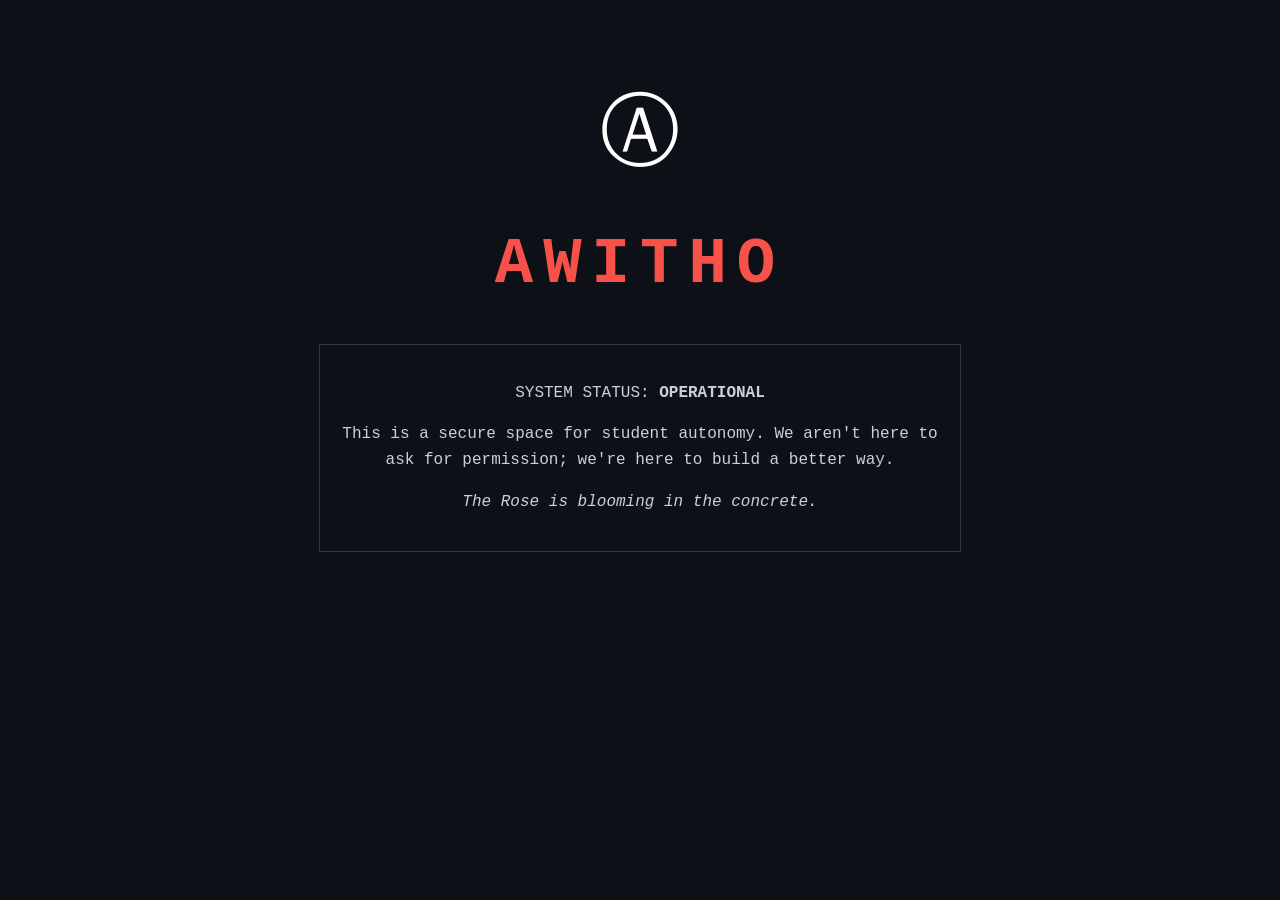
<file: index.htm>
<!DOCTYPE html>
<html>
<head>
    <title>AwithO | Project Rose</title>
    <style>
        body { background-color: #0d1117; color: #c9d1d9; font-family: 'Courier New', Courier, monospace; text-align: center; padding: 50px; }
        h1 { color: #f85149; font-size: 4em; letter-spacing: 10px; }
        .symbol { font-size: 5em; margin: 20px 0; color: #fff; }
        .manifesto { max-width: 600px; margin: 0 auto; line-height: 1.6; border: 1px solid #30363d; padding: 20px; }
    </style>
</head>
<body>
    <div class="symbol">Ⓐ</div>
    <h1>AWITHO</h1>
    <div class="manifesto">
        <p>SYSTEM STATUS: <strong>OPERATIONAL</strong></p>
        <p>This is a secure space for student autonomy. We aren't here to ask for permission; we're here to build a better way.</p>
        <p><em>The Rose is blooming in the concrete.</em></p>
    </div>
</body>
</html>
</file>
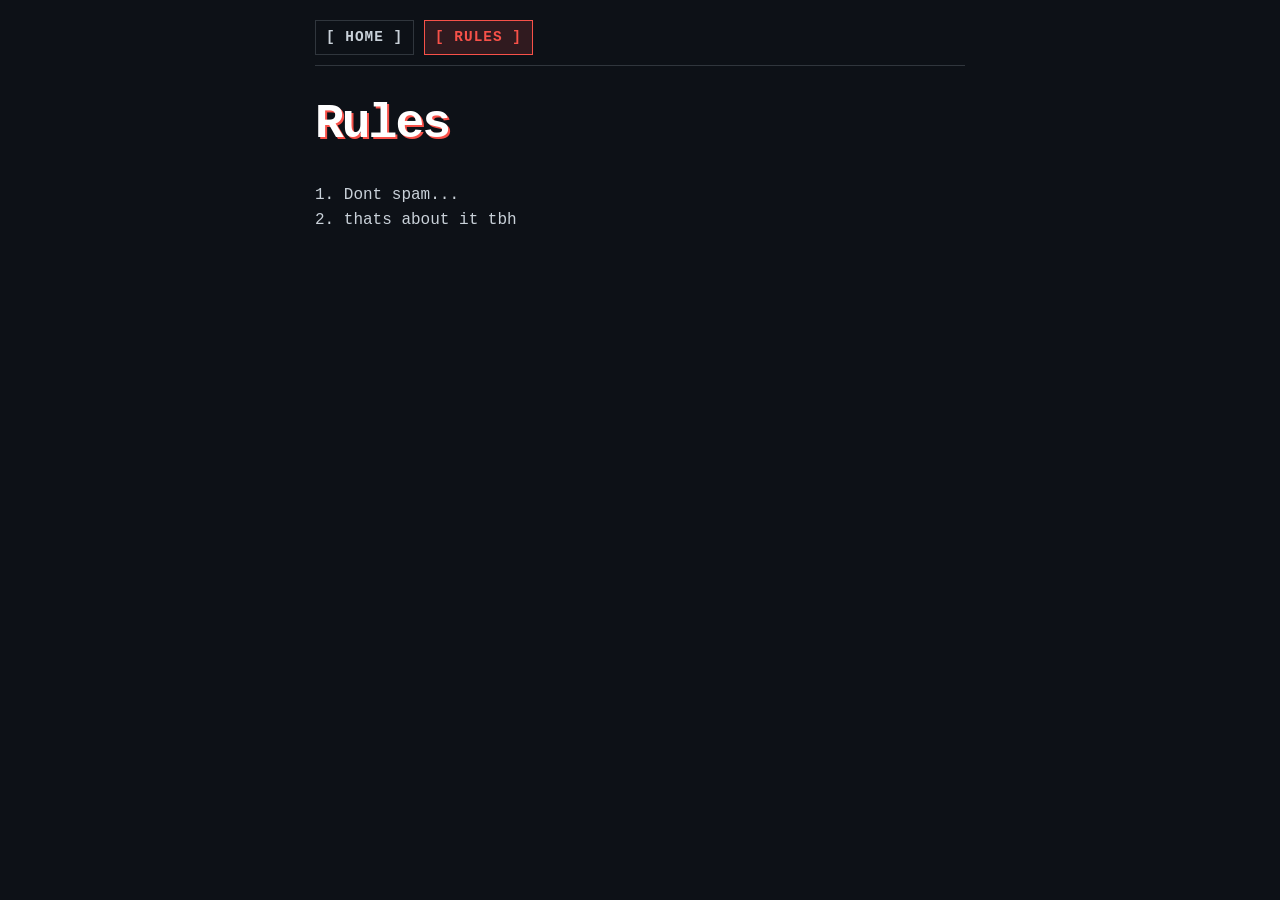
<file: rules/index.html>
<!DOCTYPE html>
<html lang="en">
<head>
    <meta charset="UTF-8">
    <meta name="viewport" content="width=device-width, initial-scale=1.0">
    <title>Rules // AWITHO</title>
    <link rel="stylesheet" href="../styles.css">
</head>
<body>

    <div class="container">
        <div class="nav-tabs">
            <a href="../index.html" class="nav-tab">[ HOME ]</a>
            <a href="index.html" class="nav-tab active">[ RULES ]</a>
        </div>

        <h1>Rules</h1>
        <p>1. Dont spam... <br>2. thats about it tbh</p>
    </div>
</body>
</html>
</file>
<file: styles.css>
:root {
    --bg: #0d1117;
    --panel: #161b22;
    --accent: #f85149;
    --text: #c9d1d9;
    --white: #ffffff;
    --green: #238636;
    --border: #30363d;
}

body { 
    background-color: var(--bg); 
    color: var(--text); 
    font-family: 'Courier New', Courier, monospace; 
    margin: 0;
    line-height: 1.6;
    display: flex;
    justify-content: center;
    padding: 20px;
}

.container { max-width: 650px; width: 100%; }

.nav-tabs {
    display: flex;
    gap: 10px;
    margin-bottom: 20px;
    border-bottom: 1px solid var(--border);
    padding-bottom: 10px;
}

.nav-tab {
    color: var(--text);
    text-decoration: none;
    padding: 5px 10px;
    border: 1px solid var(--border);
    background-color: transparent;
    transition: all 0.2s ease;
    font-size: 0.9rem;
    font-family: 'Courier New', Courier, monospace;
    font-weight: bold;
    letter-spacing: 1px;
}

.nav-tab:hover {
    color: var(--accent);
    border-color: var(--accent);
    background-color: rgba(248, 81, 73, 0.1);
}

.nav-tab.active {
    color: var(--accent);
    border-color: var(--accent);
    background-color: rgba(248, 81, 73, 0.15);
}

.label { 
    color: var(--accent); 
    font-weight: bold; 
    letter-spacing: 2px; 
    font-size: 0.75rem; 
    margin-bottom: 10px;
    text-transform: uppercase;
}

h1 { 
    font-size: 3rem; 
    margin: 0 0 20px 0; 
    color: var(--white); 
    letter-spacing: -2px;
    text-shadow: 2px 2px 0px var(--accent);
}

.manifesto { margin-bottom: 40px; font-size: 1.1rem; }
.highlight { color: var(--white); border-bottom: 1px solid var(--accent); }

.quote-box {
    margin: 25px 0;
    padding: 15px 20px;
    background-color: #000;
    border-left: 4px solid var(--accent);
    font-style: italic;
}

/* POSTING BOX */
.custom-post-box {
    background: var(--panel);
    border: 1px solid var(--border);
    padding: 25px;
    margin-bottom: 40px;
    box-shadow: 0 4px 12px rgba(0,0,0,0.5);
}

input[type="text"], textarea {
    width: 100%;
    background: var(--bg);
    border: 1px solid var(--border);
    color: var(--white);
    padding: 12px;
    font-family: inherit;
    margin-bottom: 15px;
    box-sizing: border-box;
    transition: border 0.3s;
}

input:focus, textarea:focus { border-color: var(--accent); outline: none; }

.submit-btn {
    background: var(--green);
    color: white;
    border: none;
    padding: 12px 25px;
    cursor: pointer;
    font-weight: bold;
    width: 100%;
    text-transform: uppercase;
    transition: opacity 0.2s;
}

.submit-btn:hover { opacity: 0.8; }

/* FEED ITEMS */
.post {
    background: var(--panel);
    border: 1px solid var(--border);
    padding: 20px;
    margin-bottom: 20px;
}

.post-header { 
    display: flex; 
    justify-content: space-between; 
    font-size: 0.85rem; 
    margin-bottom: 12px;
    border-bottom: 1px solid var(--border);
    padding-bottom: 8px;
}

.thread-link {
    display: inline-block;
    margin-top: 15px;
    color: var(--green);
    text-decoration: none;
    font-weight: bold;
    font-size: 0.8rem;
}

.thread-link:hover { text-decoration: underline; }

.back-link {
    display: block;
    margin-bottom: 20px;
    color: var(--accent);
    text-decoration: none;
    font-size: 0.9rem;
}

.footer { margin-top: 60px; font-size: 0.7rem; opacity: 0.5; text-align: center; }
</file>
